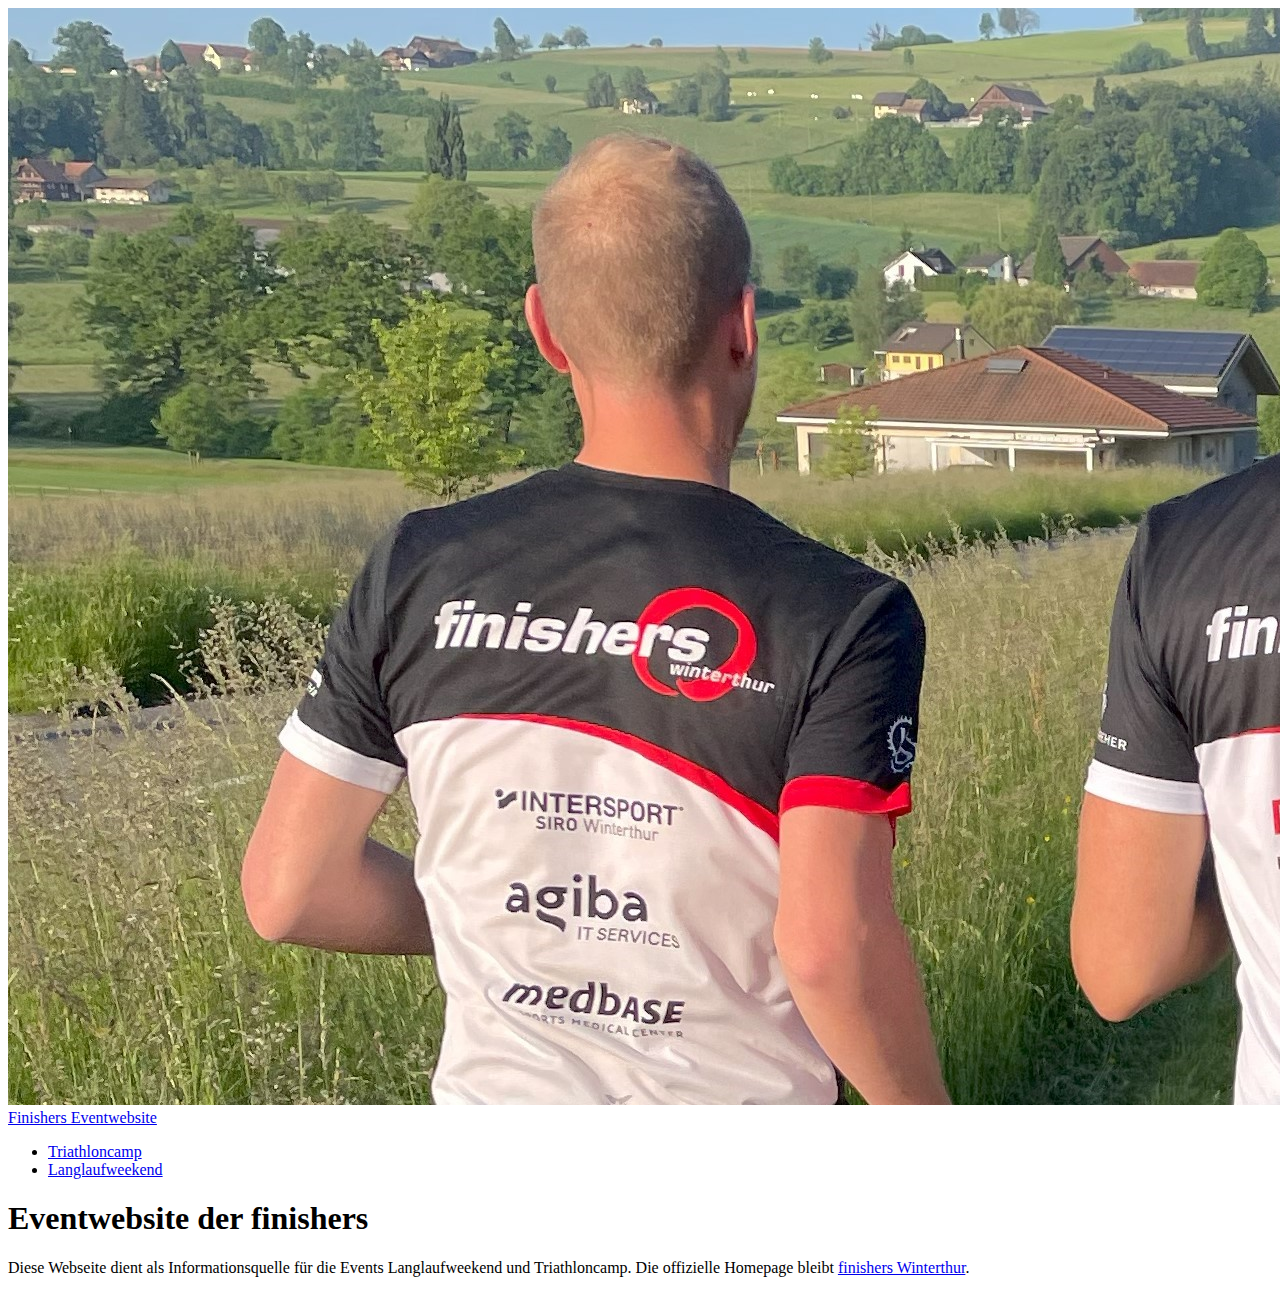
<file: index.html>
<!doctype html>
<html lang="en">
<head>
	<meta charset="utf-8">
	<meta name="viewport" content="width=device-width, initial-scale=1">
	<title>Event website finishers</title>
	<link href="https://cdn.jsdelivr.net/npm/bootstrap@5.3.1/dist/css/bootstrap.min.css" rel="stylesheet" integrity="sha384-4bw+/aepP/YC94hEpVNVgiZdgIC5+VKNBQNGCHeKRQN+PtmoHDEXuppvnDJzQIu9" crossorigin="anonymous">
</head>
<body>
	<script src="https://cdn.jsdelivr.net/npm/bootstrap@5.3.1/dist/js/bootstrap.bundle.min.js" integrity="sha384-HwwvtgBNo3bZJJLYd8oVXjrBZt8cqVSpeBNS5n7C8IVInixGAoxmnlMuBnhbgrkm" crossorigin="anonymous"></script>
	
	<div class="nav">
		<img src="Pictures/title_picture_flat.jpg" class="img-fluid" alt="Responsive image">
		<nav class="navbar navbar-expand-lg navbar-light bg-light">
			<div class="container">
				<a class="navbar-brand" href="index.html">Finishers Eventwebsite</a>
				<div class="navbar-collapse" id="navbarNav">
					<ul class="navbar-nav">
						<li class="nav-item">
							<a class="nav-link" href="TriCamp_2024.html">Triathloncamp</a>
						</li>
						<li class="nav-item">
							<a class="nav-link" href="Langlaufweekend_2024.html">Langlaufweekend</a>
						</li>
					</ul>
				</div>
			</div>
		</nav>
	</div>

	<main>
		<div class="container mt-3">
			<h1>Eventwebsite der finishers</h1>
			<p>Diese Webseite dient als Informationsquelle für die Events Langlaufweekend und Triathloncamp. Die offizielle Homepage bleibt  <a href=https://www.finishers.ch>finishers Winterthur</a>.</p>
			<!-- Add content here -->
		</div>
	</main>
</body>
</html>
</file>
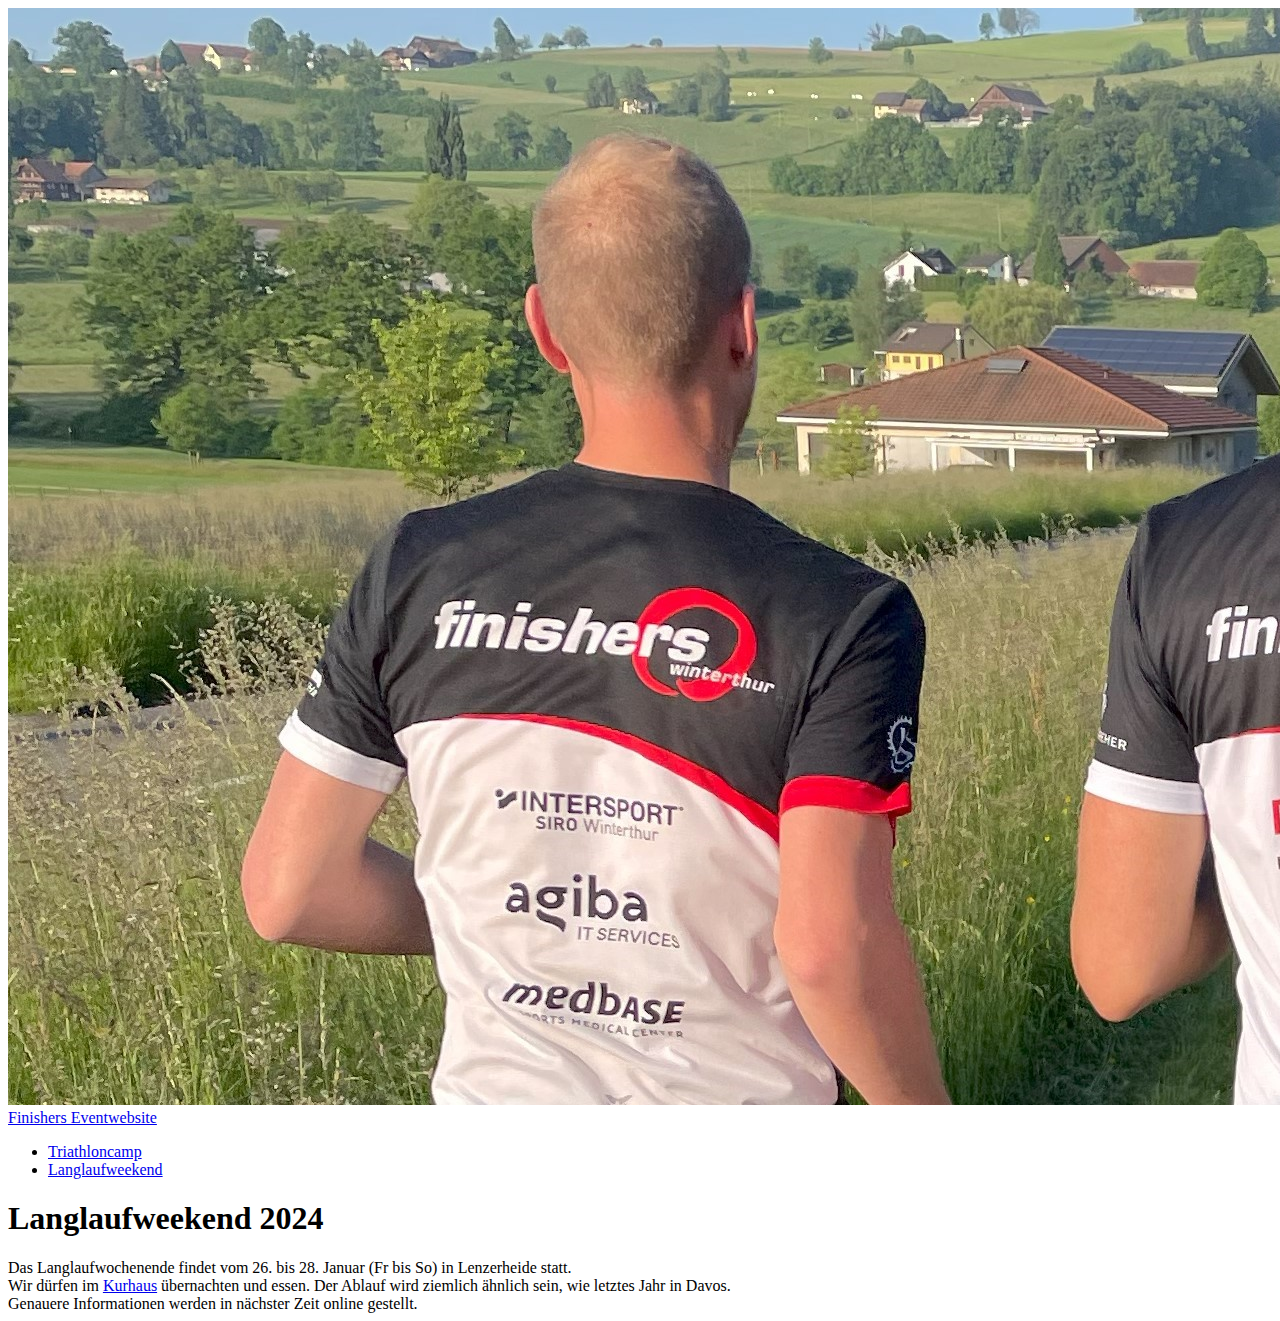
<file: Langlaufweekend_2024.html>
<!DOCTYPE html>
<head>
	<meta charset="utf-8">
	<meta name="viewport" content="width=device-width, initial-scale=1">
	<title>Event website finishers</title>
	<link href="https://cdn.jsdelivr.net/npm/bootstrap@5.3.1/dist/css/bootstrap.min.css" rel="stylesheet" integrity="sha384-4bw+/aepP/YC94hEpVNVgiZdgIC5+VKNBQNGCHeKRQN+PtmoHDEXuppvnDJzQIu9" crossorigin="anonymous">
</head>
<body>
	<div class="nav">
		<img src="Pictures/title_picture_flat.jpg" class="img-fluid" alt="Responsive image">
		<nav class="navbar navbar-expand-lg navbar-light bg-light">
			<div class="container">
				<a class="navbar-brand" href="index.html">Finishers Eventwebsite</a>
				<div class="navbar-collapse" id="navbarNav">
					<ul class="navbar-nav">
						<li class="nav-item">
							<a class="nav-link" href="TriCamp_2024.html">Triathloncamp</a>
						</li>
						<li class="nav-item">
							<a class="nav-link" href="Langlaufweekend_2024.html">Langlaufweekend</a>
						</li>
					</ul>
				</div>
			</div>
		</nav>
	</div>
	<main>
		<div class="container mt-3">
			<h1>Langlaufweekend 2024</h1>
			Das Langlaufwochenende findet vom 26. bis 28. Januar (Fr bis So) in Lenzerheide statt.<br>
			Wir dürfen im <a href=https://www.kurhaus.com>Kurhaus</a> übernachten und essen. 
			Der Ablauf wird ziemlich ähnlich sein, wie letztes Jahr in Davos.<br>
			Genauere Informationen werden in nächster Zeit online gestellt.
			
		</div>
	</main>
</body>
</file>
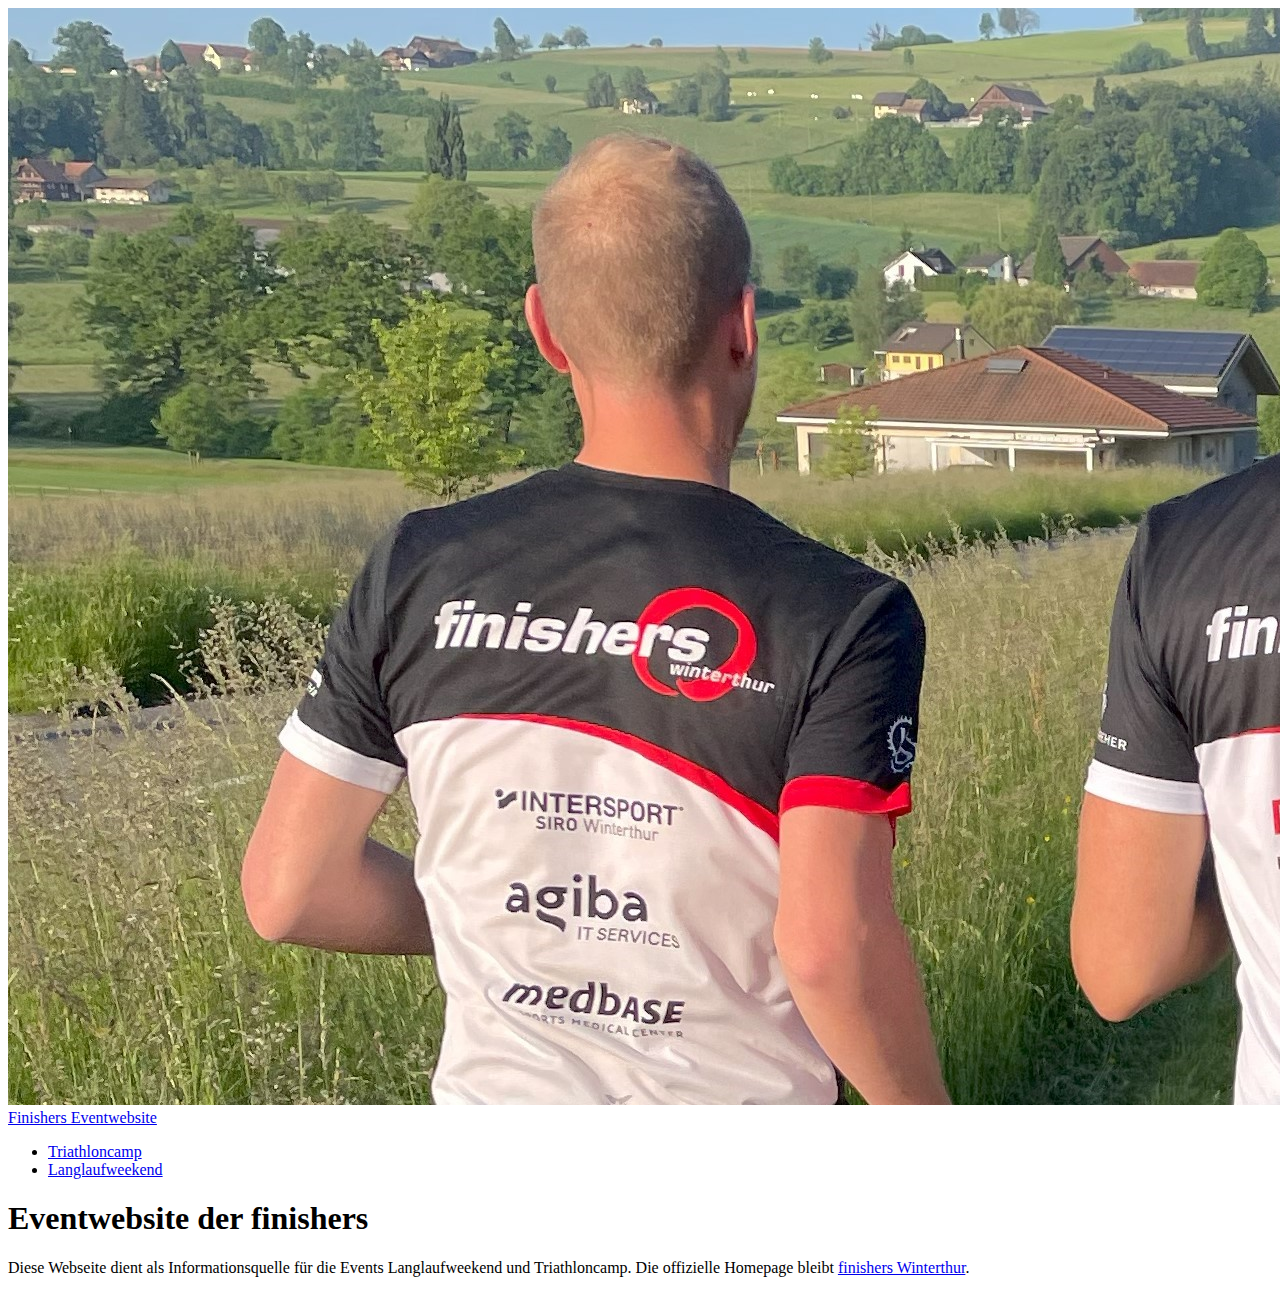
<file: root_bt.html>
<!doctype html>
<html lang="en">
<head>
	<meta charset="utf-8">
	<meta name="viewport" content="width=device-width, initial-scale=1">
	<title>Event website finishers</title>
	<link href="https://cdn.jsdelivr.net/npm/bootstrap@5.3.1/dist/css/bootstrap.min.css" rel="stylesheet" integrity="sha384-4bw+/aepP/YC94hEpVNVgiZdgIC5+VKNBQNGCHeKRQN+PtmoHDEXuppvnDJzQIu9" crossorigin="anonymous">
</head>
<body>
	<script src="https://cdn.jsdelivr.net/npm/bootstrap@5.3.1/dist/js/bootstrap.bundle.min.js" integrity="sha384-HwwvtgBNo3bZJJLYd8oVXjrBZt8cqVSpeBNS5n7C8IVInixGAoxmnlMuBnhbgrkm" crossorigin="anonymous"></script>
	
	<div class="nav">
		<img src="Pictures/title_picture_flat.jpg" class="img-fluid" alt="Responsive image">
		<nav class="navbar navbar-expand-lg navbar-light bg-light">
			<div class="container">
				<a class="navbar-brand" href="root_bt.html">Finishers Eventwebsite</a>
				<div class="navbar-collapse" id="navbarNav">
					<ul class="navbar-nav">
						<li class="nav-item">
							<a class="nav-link" href="TriCamp_2024.html">Triathloncamp</a>
						</li>
						<li class="nav-item">
							<a class="nav-link" href="Langlaufweekend_2024.html">Langlaufweekend</a>
						</li>
					</ul>
				</div>
			</div>
		</nav>
	</div>

	<main>
		<div class="container mt-3">
			<h1>Eventwebsite der finishers</h1>
			<p>Diese Webseite dient als Informationsquelle für die Events Langlaufweekend und Triathloncamp. Die offizielle Homepage bleibt  <a href=“www.finishers.ch”>finishers Winterthur</a>.</p>
			<!-- Add content here -->
		</div>
	</main>
</body>
</html>
</file>
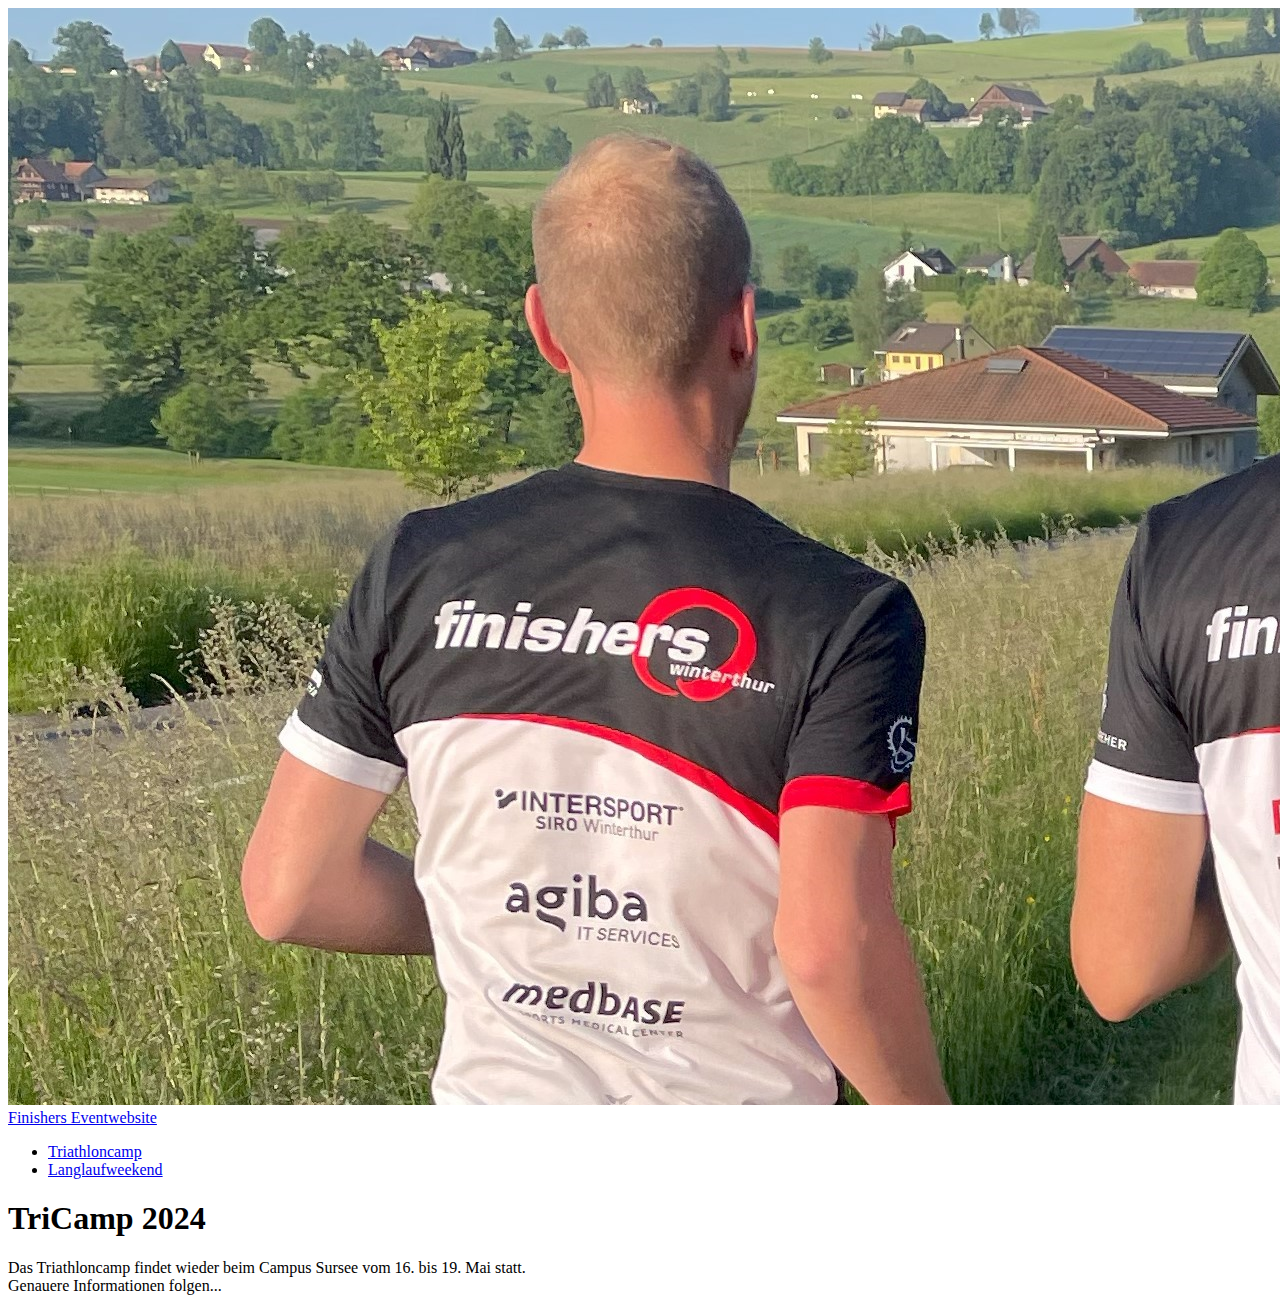
<file: TriCamp_2024.html>
<!DOCTYPE html>
<head>
	<meta charset="utf-8">
	<meta name="viewport" content="width=device-width, initial-scale=1">
	<title>Event website finishers</title>
	<link href="https://cdn.jsdelivr.net/npm/bootstrap@5.3.1/dist/css/bootstrap.min.css" rel="stylesheet" integrity="sha384-4bw+/aepP/YC94hEpVNVgiZdgIC5+VKNBQNGCHeKRQN+PtmoHDEXuppvnDJzQIu9" crossorigin="anonymous">
</head>
<body>
	<div class="nav">
		<img src="Pictures/title_picture_flat.jpg" class="img-fluid" alt="Responsive image">
		<nav class="navbar navbar-expand-lg navbar-light bg-light">
			<div class="container">
				<a class="navbar-brand" href="index.html">Finishers Eventwebsite</a>
				<div class="navbar-collapse" id="navbarNav">
					<ul class="navbar-nav">
						<li class="nav-item">
							<a class="nav-link" href="TriCamp_2024.html">Triathloncamp</a>
						</li>
						<li class="nav-item">
							<a class="nav-link" href="Langlaufweekend_2024.html">Langlaufweekend</a>
						</li>
					</ul>
				</div>
			</div>
		</nav>
	</div>
	<main>
		<div class="container mt-3">
			<h1>TriCamp 2024</h1>
			Das Triathloncamp findet wieder beim Campus Sursee vom 16. bis 19. Mai statt.<br>
			Genauere Informationen folgen...
		</div>
	</main>
</body>
</file>
